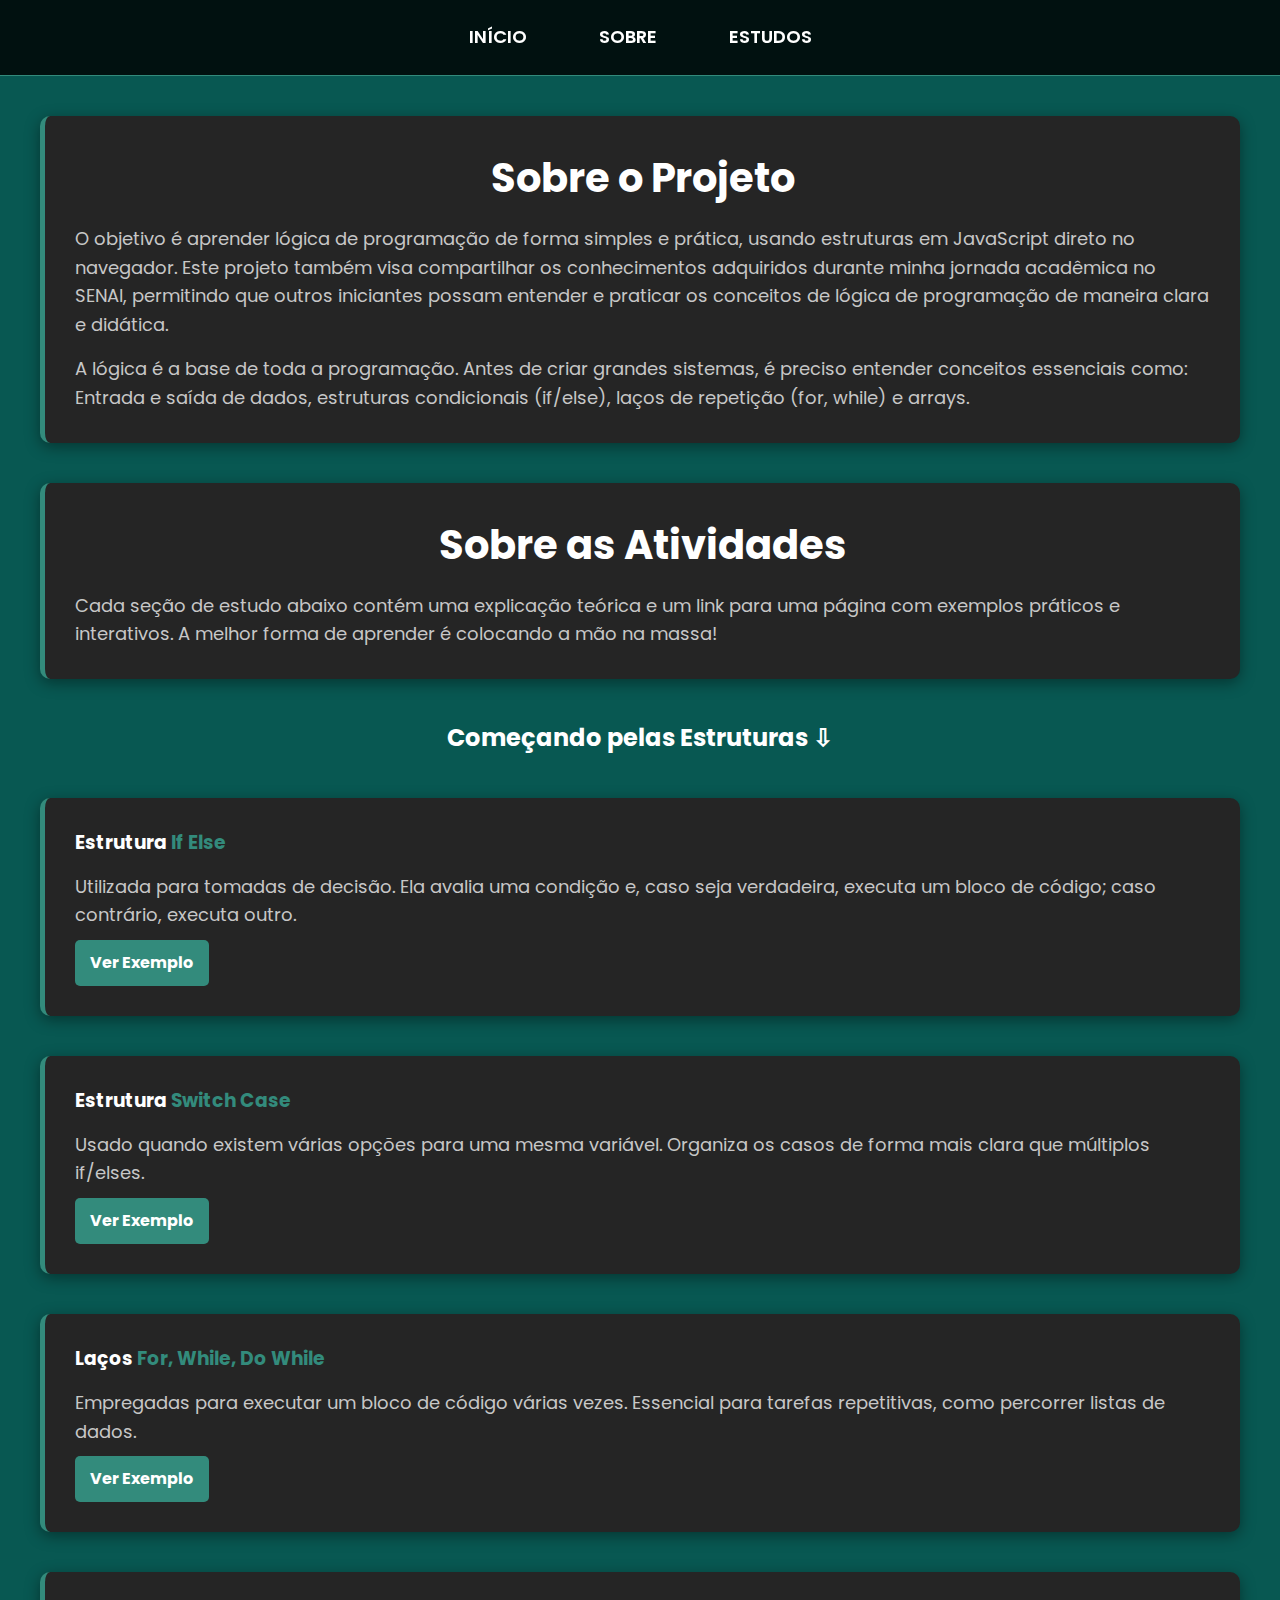
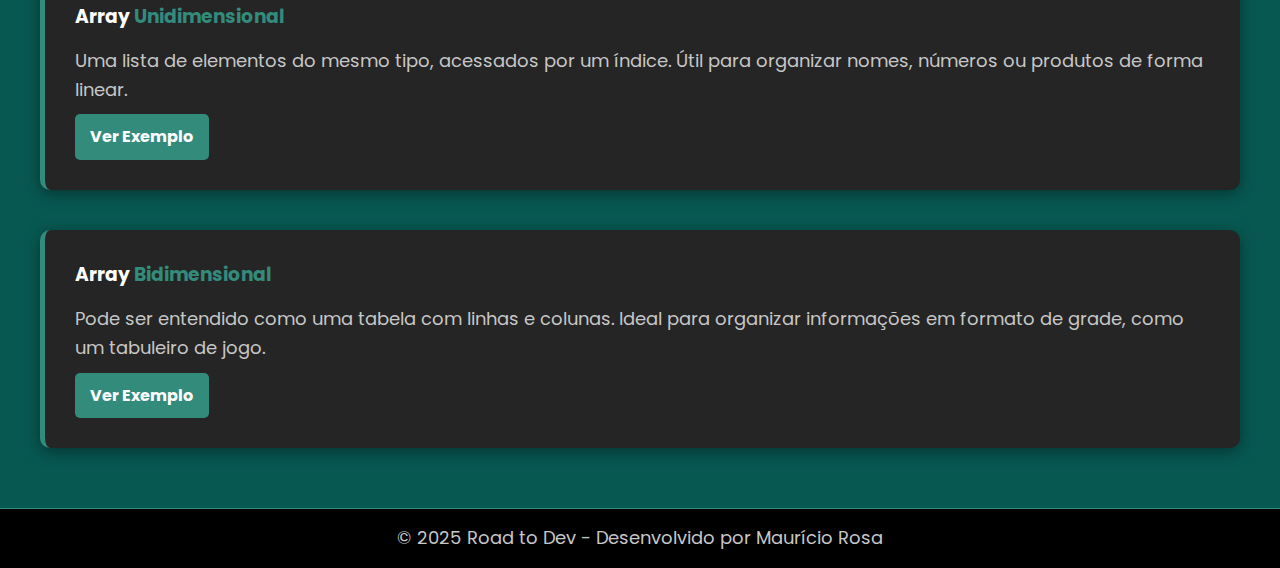
<file: index.html>
<!DOCTYPE html>
<html lang="pt-br">

<head>
  <meta charset="UTF-8">
  <meta name="viewport" content="width=device-width, initial-scale=1.0">

  <link rel="preconnect" href="https://fonts.googleapis.com">
  <link rel="preconnect" href="https://fonts.gstatic.com" crossorigin>
  <link href="https://fonts.googleapis.com/css2?family=Poppins:wght@400;600;700&display=swap" rel="stylesheet">
  <link rel="stylesheet" href="./css/style.css">
  <title class="titulo-pag">Road to Dev | Home</title>
</head>

<body>
  <header id="inicio" class="main-header">
    <nav class="nav-menu">
      <a class="menu-link" href="index.html">Início</a>
      <a class="menu-link" href="#sobre">Sobre</a>
      <a class="menu-link" href="#estudos">Estudos</a>
    </nav>
  </header>
  <main class="container">


    <section id="sobre" class="card">
      <h1>Sobre o Projeto</h1>
      <p>
        O objetivo é aprender lógica de programação de forma simples e prática, usando estruturas em JavaScript direto
        no navegador.
        Este projeto também visa compartilhar os conhecimentos adquiridos durante minha jornada acadêmica no SENAI,
        permitindo que outros
        iniciantes possam entender e praticar os conceitos de lógica de programação de maneira clara e didática.
      </p>
      <p>
        A lógica é a base de toda a programação. Antes de criar grandes sistemas, é preciso entender conceitos
        essenciais como:
        Entrada e saída de dados, estruturas condicionais (if/else), laços de repetição (for, while) e arrays.
      </p>
    </section>

    <section id="explicando" class="card">
      <h1>Sobre as Atividades</h1>
      <p>
        Cada seção de estudo abaixo contém uma explicação teórica e um link para uma página com exemplos práticos e
        interativos. A melhor forma de aprender é colocando a mão na massa!
      </p>
    </section>

    <section id="estudos">
      <div class="section-title">
        <h2>Começando pelas Estruturas &#x21E9;</h2>
      </div>

      <div class="estudos-grid">
        <article class="card-estudo">
          <h3>Estrutura <span>If Else</span></h3>
          <p>Utilizada para tomadas de decisão. Ela avalia uma condição e, caso seja verdadeira, executa um bloco de
            código; caso contrário, executa outro.</p>
          <div class="estudos-links">
            <a href="ifelse.html" target="_blank">Ver Exemplo <i class="fa-solid fa-arrow-right"></i></a>
          </div>
        </article>

        <article class="card-estudo">
          <h3>Estrutura <span>Switch Case</span></h3>
          <p>Usado quando existem várias opções para uma mesma variável. Organiza os casos de forma mais clara que
            múltiplos if/elses.</p>
          <div class="estudos-links">
            <a href="switchcase.html" target="_blank">Ver Exemplo <i class="fa-solid fa-arrow-right"></i></a>
          </div>
        </article>

        <article class="card-estudo">
          <h3>Laços <span>For, While, Do While</span></h3>
          <p>Empregadas para executar um bloco de código várias vezes. Essencial para tarefas repetitivas, como
            percorrer listas de dados.</p>
          <div class="estudos-links">
            <a href="forwhiledowhile.html" target="_blank">Ver Exemplo <i class="fa-solid fa-arrow-right"></i></a>
          </div>
        </article>

        <article class="card-estudo">
          <h3>Array <span>Unidimensional</span></h3>
          <p>Uma lista de elementos do mesmo tipo, acessados por um índice. Útil para organizar nomes, números ou
            produtos de forma linear.</p>
          <div class="estudos-links">
            <a href="arrays.html" target="_blank">Ver Exemplo <i class="fa-solid fa-arrow-right"></i></a>
          </div>
        </article>

        <article class="card-estudo">
          <h3>Array <span>Bidimensional</span></h3>
          <p>Pode ser entendido como uma tabela com linhas e colunas. Ideal para organizar informações em formato de
            grade, como um tabuleiro de jogo.</p>
          <div class="estudos-links">
            <a href="arraysbidi.html" target="_blank">Ver Exemplo <i class="fa-solid fa-arrow-right"></i></a>
          </div>
        </article>
      </div>
    </section>
  </main>

  <footer id="contato" class="main-footer">
    <p>&copy; 2025 Road to Dev - Desenvolvido por Maurício Rosa</p>
  </footer>
  
</body>

</html>
</file>
<file: css/style.css>
* {
  margin: 0;
  padding: 0;
  box-sizing: border-box;
}

:root {
  --cor-principal: rgb(51, 139, 124);
  --cor-fundo: #085852;
  --cor-card: #252525;
  --cor-texto: #f0f0f0;
  --cor-branco: #ffffff;
  --cor-preto: #000000;
}

html {
  scroll-behavior: smooth;
}

body {
  font-family: 'Poppins', sans-serif;
  background-color: var(--cor-fundo);
  color: var(--cor-texto);
  line-height: 1.6;
}

.main-header {
  background-color: rgba(0, 0, 0, 0.8);
  backdrop-filter: blur(10px);
  padding: 15px 30px;
  position: sticky;
  top: 0;
  width: 100%;
  z-index: 1000;
  border-bottom: 1px solid var(--cor-principal);
}

.nav-menu {
  display: flex;
  justify-content: center;
  align-items: center;
  gap: 40px;
}

.nav-menu {
  display: flex;
  justify-content: center;
  align-items: center;
  gap: 40px;
}

.menu-link {
  color: var(--cor-branco);
  text-decoration: none;
  text-transform: uppercase;
  font-size: 18px;
  font-weight: 600;
  padding: 8px 16px;
  border-radius: 5px;
  transition: background-color 0.3s ease, color 0.3s ease;
}

.menu-link:hover {
  background-color: var(--cor-principal);
  color: var(--cor-branco);
}

.card,
.card-estudo {
  background-color: var(--cor-card);
  border-radius: 10px;
  padding: 30px;
  margin: 40px;
  border-left: 5px solid var(--cor-principal);
  box-shadow: 0 4px 15px rgba(0, 0, 0, 0.4);
}

.section-title {
  text-align: center;
  margin-bottom: 40px;
}

.estudos-links a {
  text-decoration: none;
  color: var(--cor-branco);
  background-color: var(--cor-principal);
  font-weight: bold;
  margin-top: 10px;
  padding: 10px 15px;
  border-radius: 5px;
  font-size: 16px;
  display: inline-block;
  transition: background-color 0.3s ease;
}

.estudos-links a:hover {
  background-color: #5d2a72;  /* Um roxo um pouco mais escuro */
}

h1,
h2,
h3 {
  color: var(--cor-branco);
  margin-bottom: 15px;
}

h1 {
  font-size: 2.5em;
  text-align: center;
}

span {
  color: var(--cor-principal);
}

p {
  font-size: 18px;
  color: #c7c7c7;
}

p+p {
  margin-top: 15px;
}

.main-footer {
  text-align: center;
  padding: 15px;
  margin-top: 60px;
  background-color: var(--cor-preto);
  border-top: 1px solid var(--cor-principal);
}
</file>
